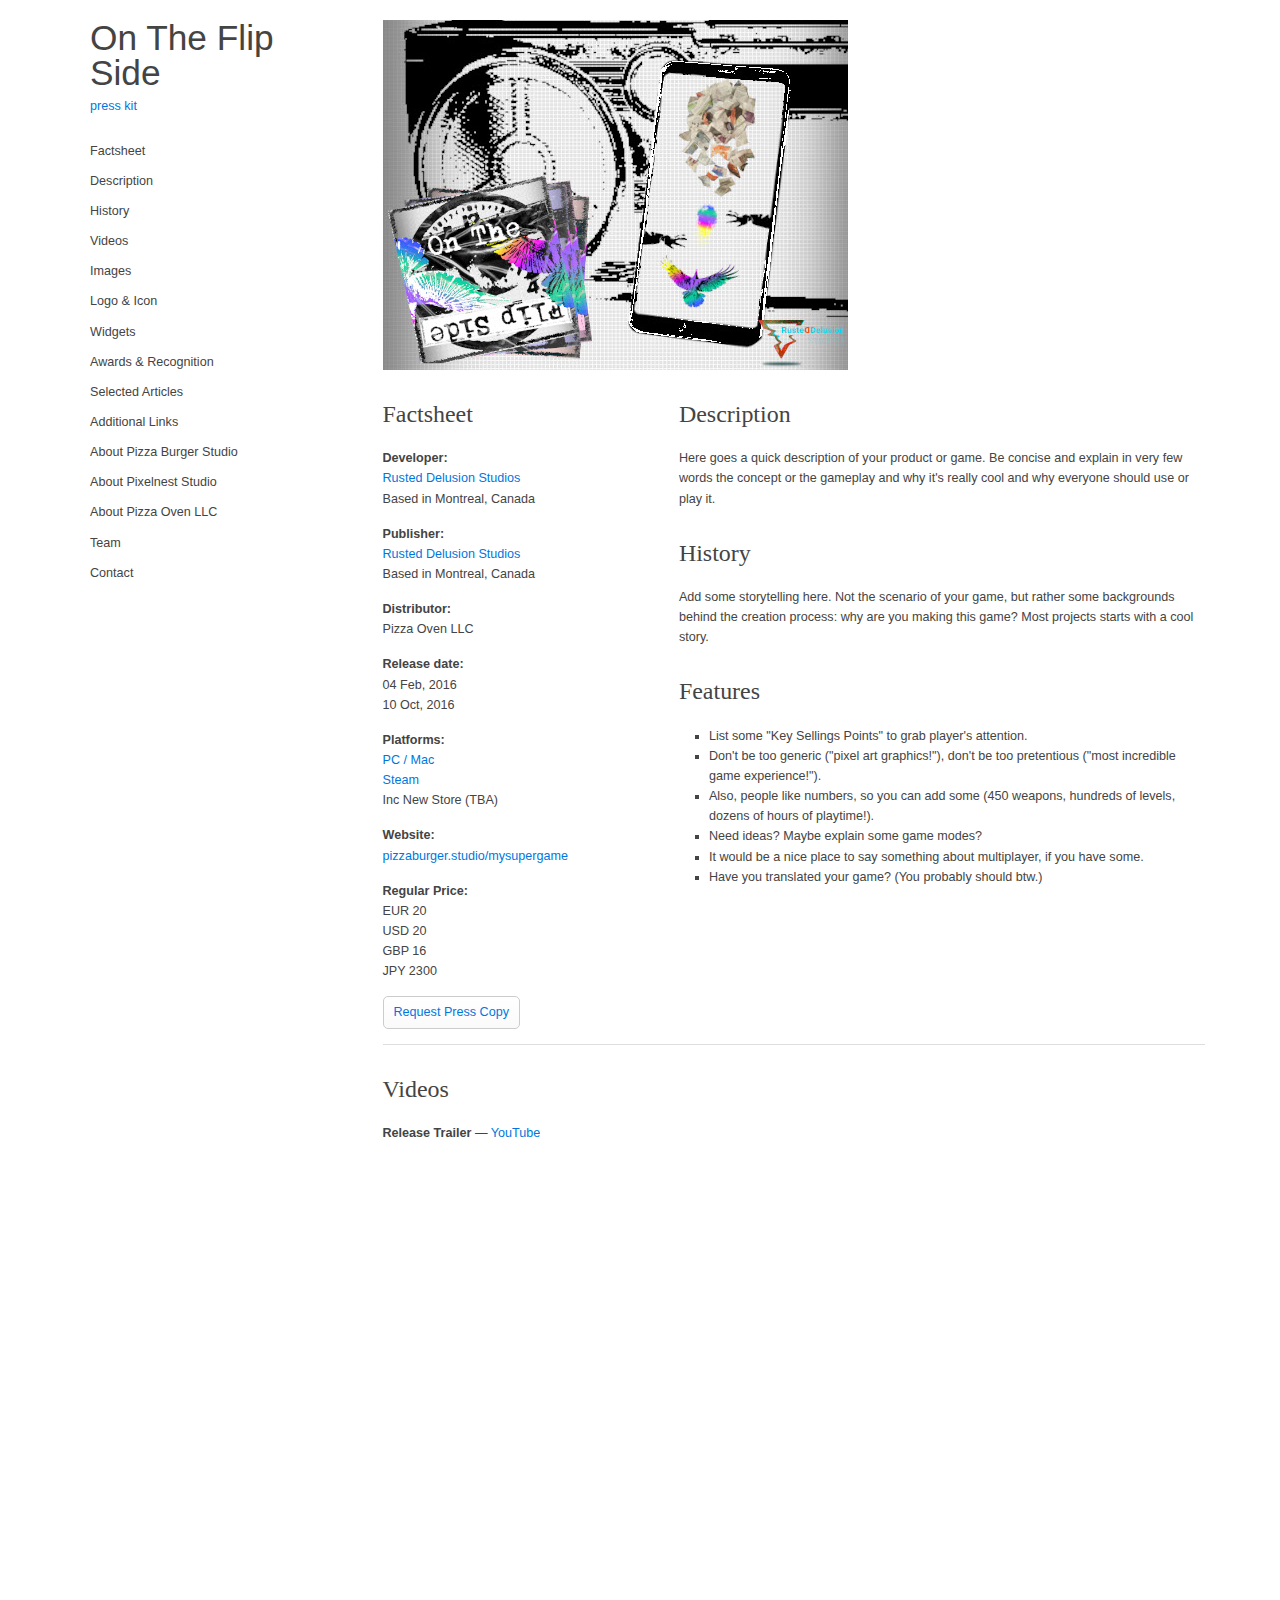
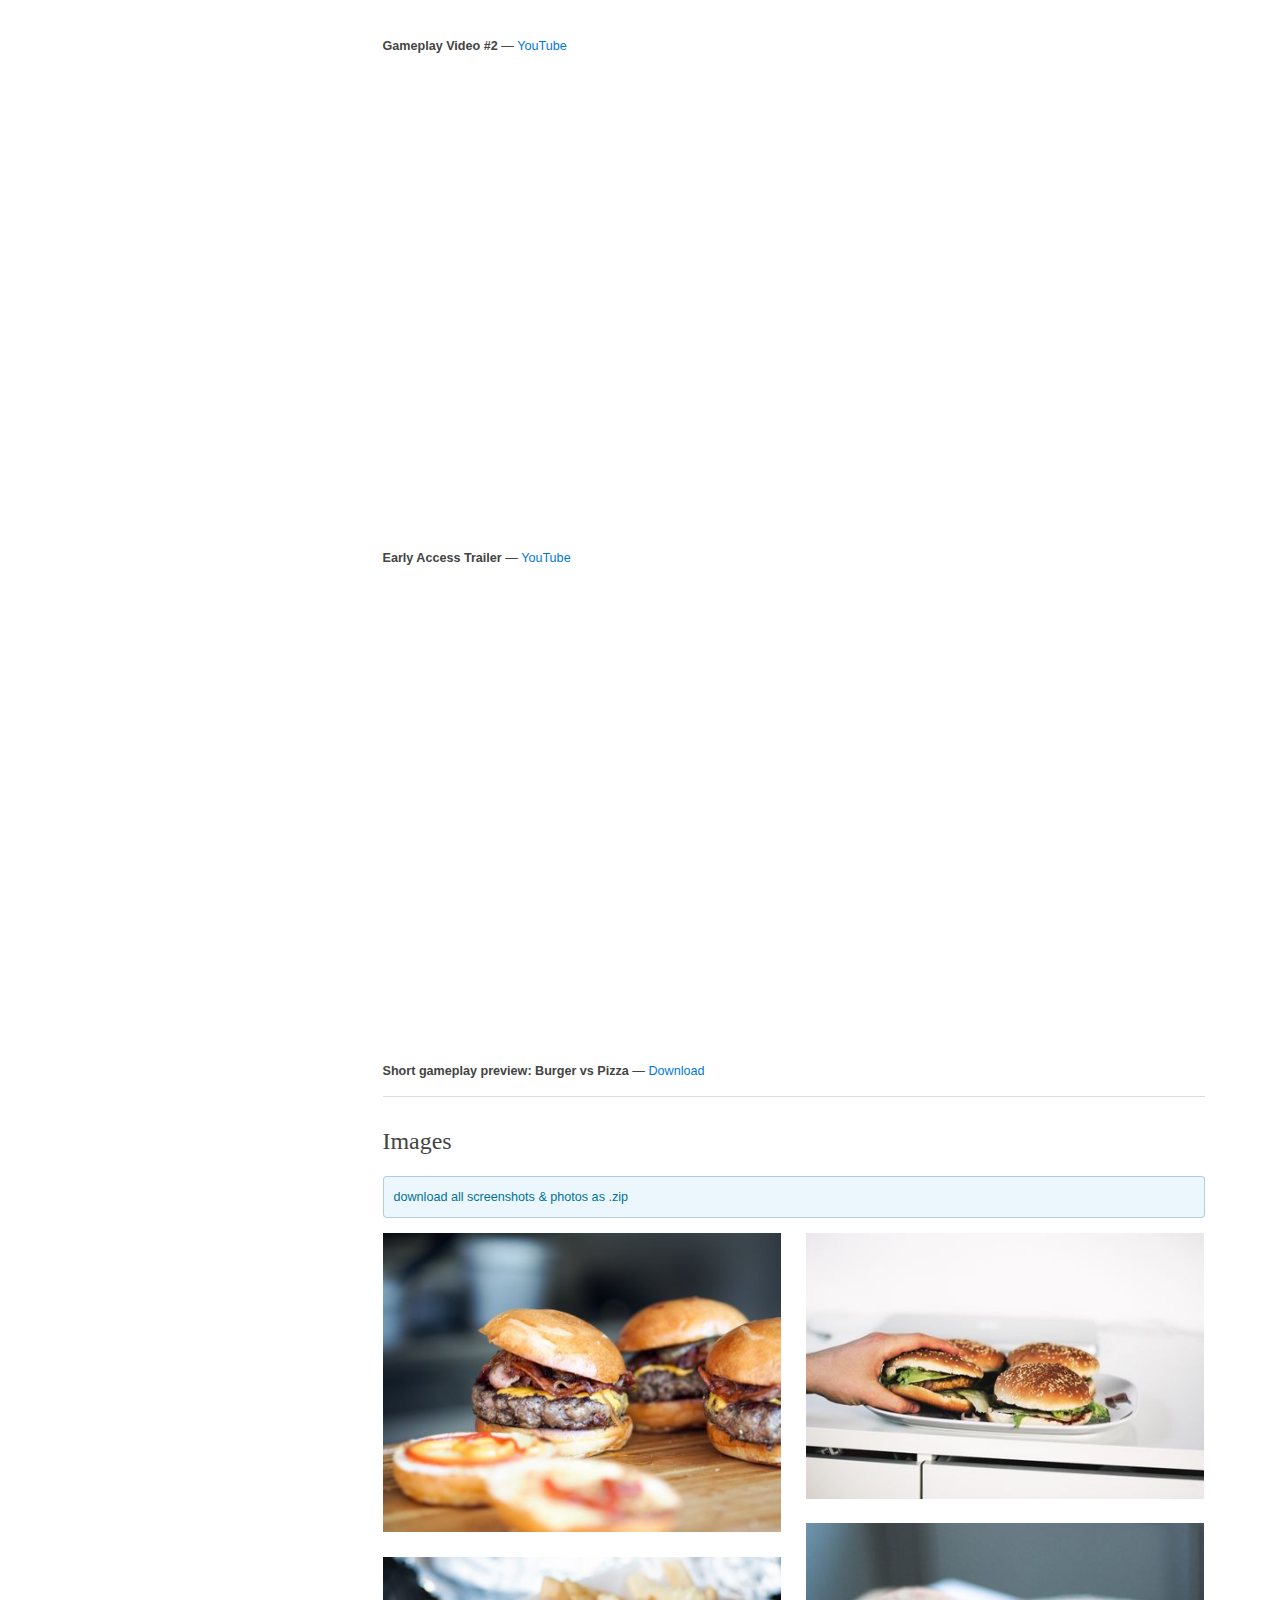
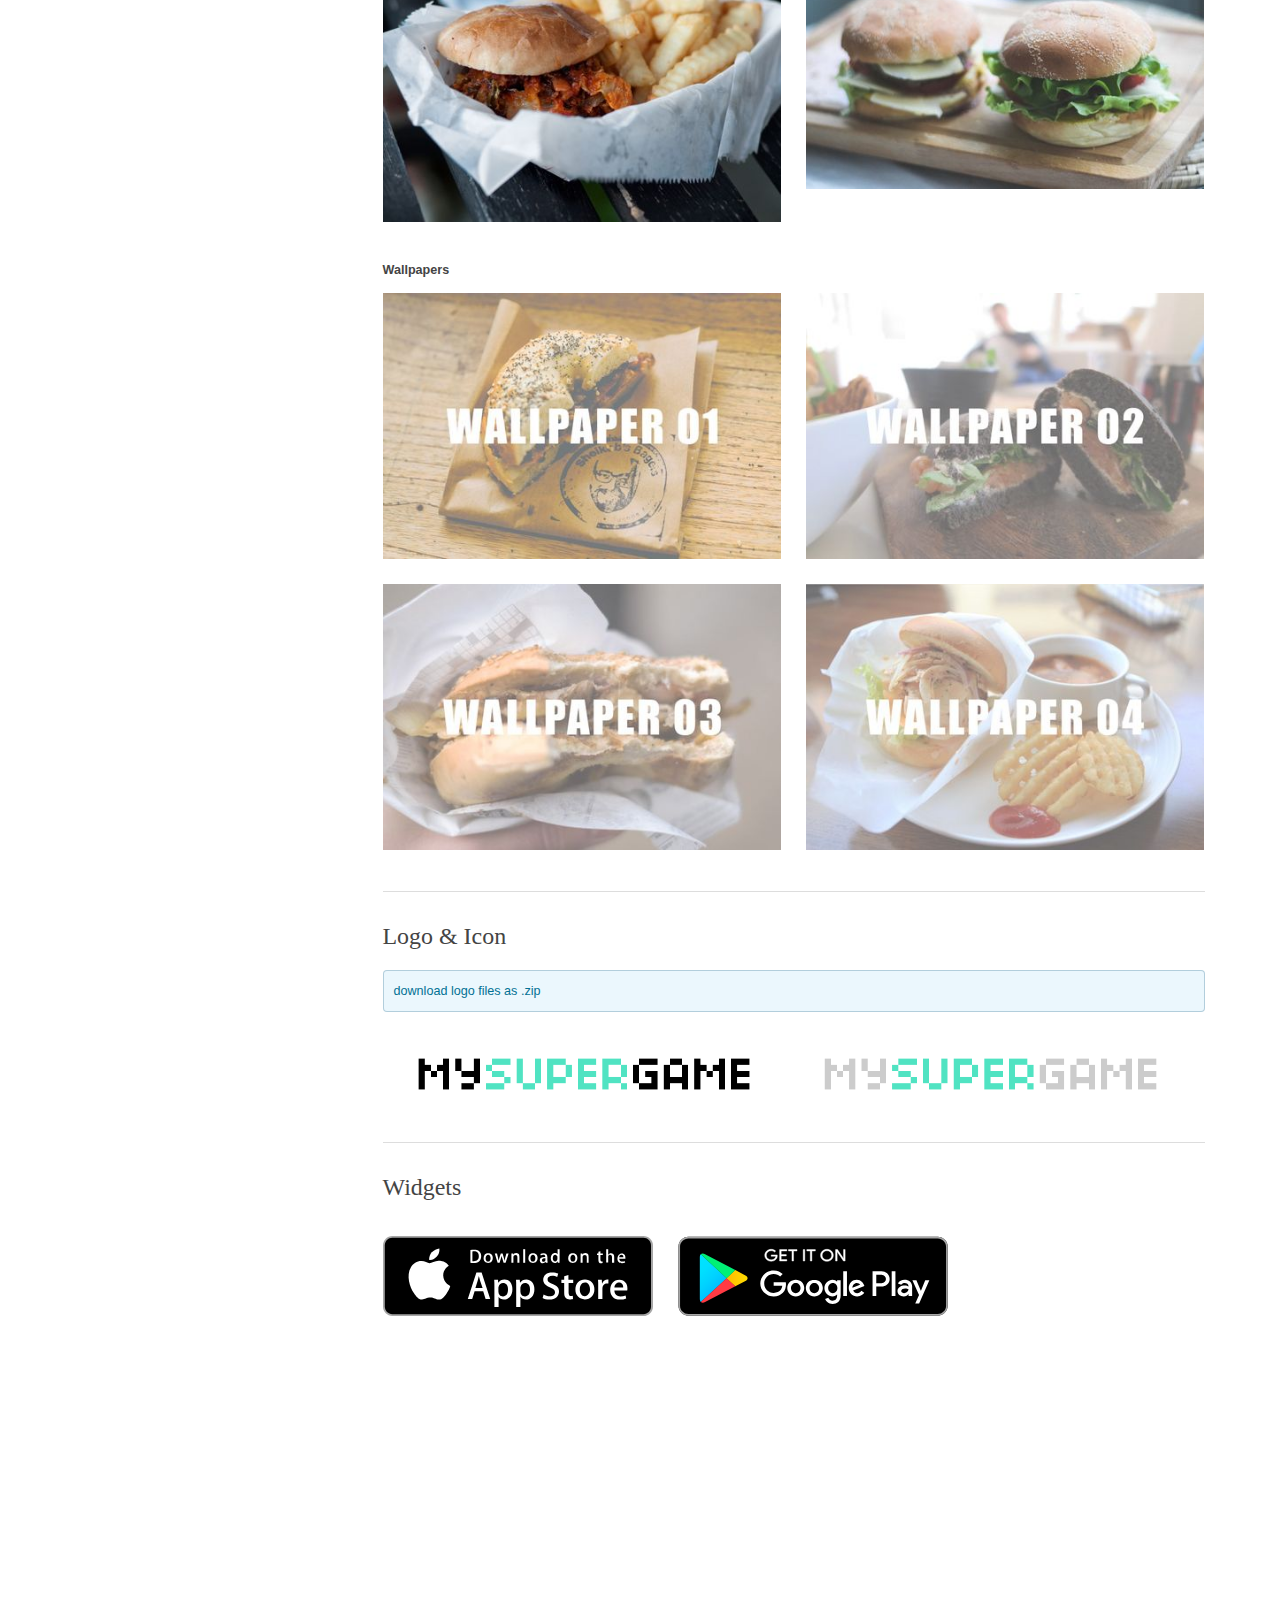
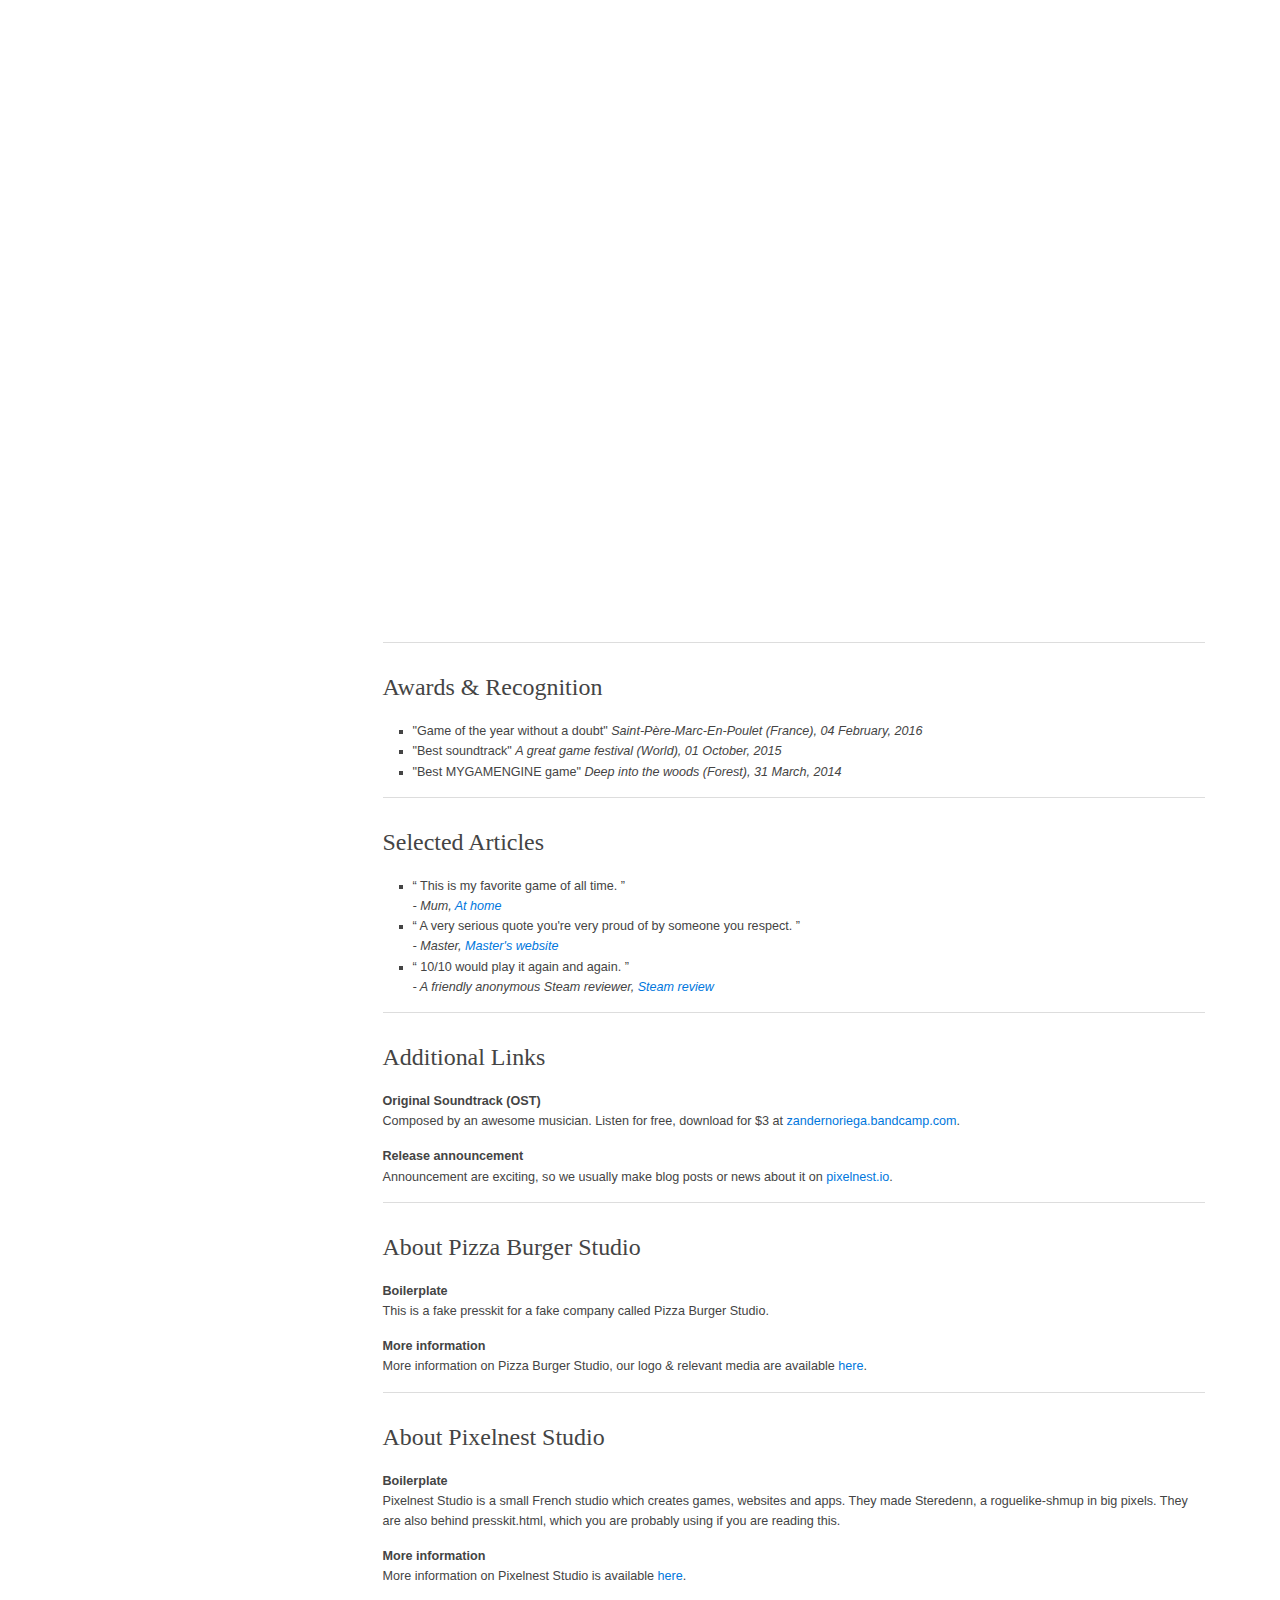
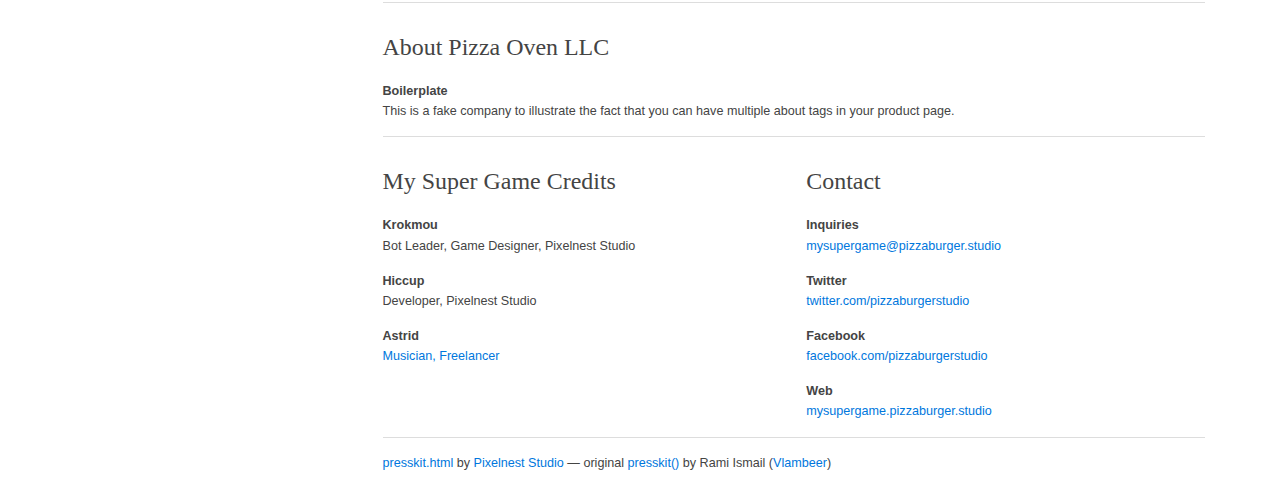
<file: otfs_presskit.html>
<!DOCTYPE html>
<html>
  <head>
    <meta charset="UTF-8">
    <meta name="viewport" content="width=device-width, initial-scale=1.0">
    
    <title>On The Flip Side - Rusted Delusion Studios</title>
    
    <link rel="shortcut icon" href="images/presskit/favicon.ico?t=1584575217615">
    
    <link rel="stylesheet" href="css/normalize.css">
    <link rel="stylesheet" href="css/master.css">
    
    <!-- Generated by presskit.html 0.13.0 (https://github.com/pixelnest/presskit.html). -->
  </head>
  <body>
    <div class="page grid">
      <nav class="page-nav nav grid__item">
        <h1 class="nav__title">
          <a href="..">On The Flip Side</a>
        </h1>
      
        <aside class="nav__subtitle">
          <a href="..">press kit</a>
        </aside>
      
        <div class="nav__toggle" id="hamburger">
          <a href="#" class="button" id="hamburger-toggle">
            <svg width="10" height="10" viewBox="0 0 19 19" xmlns="http://www.w3.org/2000/svg">
              <g fill="currentColor" fill-rule="nonzero">
                <path d="M0 16h19v3H0zM0 8h19v3H0zM0 0h19v3H0z" />
              </g>
            </svg>
            &nbsp;Menu
          </a>
        </div>
      
        <ul class="nav__list" id="hamburger-target">
          <li>
            <a class="nav__item" href="#factsheet">Factsheet</a>
          </li>
      
          <li>
            <a class="nav__item" href="#description">Description</a>
          </li>
      
          <li>
            <a class="nav__item" href="#history">History</a>
          </li>
      
      
      
      
          <li>
            <a class="nav__item" href="#videos">Videos</a>
          </li>
      
          <li>
            <a class="nav__item" href="#images">Images</a>
          </li>
      
          <li>
            <a class="nav__item" href="#logo">Logo & Icon</a>
          </li>
      
          <li>
            <a class="nav__item" href="#widgets">Widgets</a>
          </li>
      
          <li>
            <a class="nav__item" href="#awards">Awards & Recognition</a>
          </li>
      
          <li>
            <a class="nav__item" href="#articles">Selected Articles</a>
          </li>
      
          <li>
            <a class="nav__item" href="#links">Additional Links</a>
          </li>
      
          <li>
            <a class="nav__item" href="#about">About Pizza Burger Studio</a>
          </li>
      
          <li>
            <a class="nav__item" href="#about_Pixelnest Studio">About Pixelnest Studio</a>
          </li>
          <li>
            <a class="nav__item" href="#about_Pizza Oven LLC">About Pizza Oven LLC</a>
          </li>
      
          <li>
            <a class="nav__item" href="#credits">Team</a>
          </li>
      
          <li>
            <a class="nav__item" href="#contact">Contact</a>
          </li>
        </ul>
      </nav>

      <div class="page-wrapper grid__item">
        <header class="page-header">
          <img src="./images/OTFS_SmallGameImage.jpg" alt="On The Flip Side" title="On The Flip Side">
        </header>

        <main class="page-content" role="main">
          <section class="block grid">
            <aside class="factsheet grid__item">
              <h2 id="factsheet" class="factsheet__title">Factsheet</h2>
            
            
              <dl class="factsheet__list">
                <dt>Developer:</dt>
                <dd>
                  <a href="..">Rusted Delusion Studios</a>
                </dd>
                <dd>Based in Montreal, Canada</dd>
            
                <dt>Publisher:</dt>
                <dd>
                    <a href="https://rusteddelusion.com/">Rusted Delusion Studios</a>
                </dd>
                <dd>Based in Montreal, Canada</dd>
                <dt>Distributor:</dt>
                <dd>
                    Pizza Oven LLC
                </dd>
                
            
                <dt>Release date:</dt>
                <dd>04 Feb, 2016</dd>
                <dd>10 Oct, 2016</dd>
            
                <dt>Platforms:</dt>
                <dd>
                    <a href="http://itch.io/">PC / Mac</a>
                </dd>
                <dd>
                    <a href="http://steampowered.com/">Steam</a>
                </dd>
                <dd>
                    Inc New Store (TBA)
                </dd>
            
                <dt>Website:</dt>
                <dd>
                  <a href="http://pizzaburger.studio/mysupergame">pizzaburger.studio/mysupergame</a>
                </dd>
            
                <dt>Regular Price:</dt>
                <dd>EUR 20</dd>
                <dd>USD 20</dd>
                <dd>GBP 16</dd>
                <dd>JPY 2300</dd>
            
            
              </dl>
            
              <p class="press">
                <a href="
                http://pizzaburger.studio/mysupergame/request/
              " class="button" tabindex="0">
                  Request Press Copy
                </a>
              </p>
            </aside>

            <article class="description grid__item">
              <h2 id="description">Description</h2>
              <p>
                  Here goes a quick description of your product or game. Be concise and explain in very few words the concept or the gameplay and why it&#x27;s really cool and why everyone should use or play it.
                </p>
              
              <h2 id="history">History</h2>
              <p>
                  Add some storytelling here. Not the scenario of your game, but rather some backgrounds behind the creation process: why are you making this game? Most projects starts with a cool story.
                </p>
              

              <h2 id="features">Features</h2>
              <ul>
                <li>
      List some &quot;Key Sellings Points&quot; to grab player&#x27;s attention.
    </li>
                <li>
      Don&#x27;t be too generic (&quot;pixel art graphics!&quot;), don&#x27;t be too pretentious (&quot;most incredible game experience!&quot;).
    </li>
                <li>
      Also, people like numbers, so you can add some (450 weapons, hundreds of levels, dozens of hours of playtime!).
    </li>
                <li>
      Need ideas? Maybe explain some game modes?
    </li>
                <li>
      It would be a nice place to say something about multiplayer, if you have some.
    </li>
                <li>
      Have you translated your game? (You probably should btw.)
    </li>
              </ul>
            </article>
          </section>

          <section class="block">
            <h2 id="videos">Videos</h2>
          
            <div>
              <p>
                <strong>Release Trailer</strong> — <a href="https://www.youtube.com/embed/EtXajayBLzw?rel=0">YouTube</a> 
              </p>
          
              <div class="video-player">
                <iframe class="video-player__frame" src="https://www.youtube.com/embed/EtXajayBLzw?rel=0" frameborder="0" allowfullscreen></iframe>
              </div>
          
          
            </div>
            <div>
              <p>
                <strong>Gameplay Video #2</strong> — <a href="https://www.youtube.com/embed/EPNK1j3TMjU?rel=0">YouTube</a> 
              </p>
          
              <div class="video-player">
                <iframe class="video-player__frame" src="https://www.youtube.com/embed/EPNK1j3TMjU?rel=0" frameborder="0" allowfullscreen></iframe>
              </div>
          
          
            </div>
            <div>
              <p>
                <strong>Early Access Trailer</strong> — <a href="https://www.youtube.com/embed/EtyQMcc19xY?rel=0">YouTube</a> 
              </p>
          
              <div class="video-player">
                <iframe class="video-player__frame" src="https://www.youtube.com/embed/EtyQMcc19xY?rel=0" frameborder="0" allowfullscreen></iframe>
              </div>
          
          
            </div>
            <div>
          
          
                  <p>
                    <strong>Short gameplay preview: Burger vs Pizza</strong> — <a href="https://github.com/pixelnest/presskit.html" target="_blank">Download</a>
                  </p>
            </div>
          </section>
          
          <section class="block">
            <h2 id="images">Images</h2>
          
            <aside class="block__notice">
              <a href="images/presskit/images.zip">
                download all screenshots & photos as .zip
              </a>
            </aside>
          
            <div class="gallery clearfix" id="gallery">
              <div class="gallery__item">
                <a href="images/presskit/burger-01.jpg">
                  <img src="images/presskit/burger-01.jpg.thumb.jpg" alt="burger-01">
                </a>
              </div>
              <div class="gallery__item">
                <a href="images/presskit/burger-02.jpg">
                  <img src="images/presskit/burger-02.jpg.thumb.jpg" alt="burger-02">
                </a>
              </div>
              <div class="gallery__item">
                <a href="images/presskit/burger-03.jpg">
                  <img src="images/presskit/burger-03.jpg.thumb.jpg" alt="burger-03">
                </a>
              </div>
              <div class="gallery__item">
                <a href="images/presskit/burger-04.jpg">
                  <img src="images/presskit/burger-04.jpg.thumb.jpg" alt="burger-04">
                </a>
              </div>
            </div>
          
            <section>
              <h3 class="capitalize" id="gallery-wallpapers">wallpapers</h3>
              <div class="gallery clearfix">
                <div class="gallery__item">
                  <a href="images/presskit/wallpapers/bagel-01.jpg">
                    <img src="images/presskit/wallpapers/bagel-01.jpg.thumb.jpg" alt="bagel-01">
                  </a>
                </div>
                <div class="gallery__item">
                  <a href="images/presskit/wallpapers/bagel-02.jpg">
                    <img src="images/presskit/wallpapers/bagel-02.jpg.thumb.jpg" alt="bagel-02">
                  </a>
                </div>
                <div class="gallery__item">
                  <a href="images/presskit/wallpapers/bagel-03.jpg">
                    <img src="images/presskit/wallpapers/bagel-03.jpg.thumb.jpg" alt="bagel-03">
                  </a>
                </div>
                <div class="gallery__item">
                  <a href="images/presskit/wallpapers/bagel-04.jpg">
                    <img src="images/presskit/wallpapers/bagel-04.jpg.thumb.jpg" alt="bagel-04">
                  </a>
                </div>
              </div>
            </section>
          </section>
          
          <section class="block">
            <h2 id="logo">Logo & Icon</h2>
          
            <aside class="block__notice">
              <a href="images/presskit/logo.zip">
                download logo files as .zip
              </a>
            </aside>
          
            <a href="images/presskit/logo01.png">
              <img src="images/presskit/logo01.png" alt="logo01" class="logo">
            </a>
            <a href="images/presskit/logo02.png">
              <img src="images/presskit/logo02.png" alt="logo02" class="logo">
            </a>
          </section>
          <section class="block">
            <h2 id="widgets">Widgets</h2>
          
            <div class="grid">
              <p class="grid__item">
                <a
                  href="https://itunes.apple.com/app/id950812012"
                  target="_blank"
                  class="widget widget--appstore">
                  <svg class="svg-appstore" xmlns="http://www.w3.org/2000/svg" width="270" height="80" viewBox="0 0 135 40"><style>.a{fill:#FFF;}</style><path d="M130.2 40H4.7C2.1 40 0 37.9 0 35.3V4.7C0 2.1 2.1 0 4.7 0h125.5C132.8 0 135 2.1 135 4.7v30.5C135 37.9 132.8 40 130.2 40L130.2 40z" fill="#A6A6A6"/><path d="M134 35.3c0 2.1-1.7 3.8-3.8 3.8H4.7c-2.1 0-3.8-1.7-3.8-3.8V4.7c0-2.1 1.7-3.8 3.8-3.8h125.5c2.1 0 3.8 1.7 3.8 3.8L134 35.3 134 35.3z"/><path d="M30.1 19.8c0-3.2 2.6-4.8 2.8-4.9 -1.5-2.2-3.9-2.5-4.7-2.5 -2-0.2-3.9 1.2-4.9 1.2 -1 0-2.6-1.2-4.2-1.1 -2.1 0-4.1 1.3-5.2 3.2 -2.3 3.9-0.6 9.7 1.6 12.9 1.1 1.6 2.4 3.3 4 3.2 1.6-0.1 2.2-1 4.2-1 1.9 0 2.5 1 4.2 1 1.7 0 2.8-1.6 3.9-3.1 1.3-1.8 1.8-3.5 1.8-3.6C33.5 24.9 30.2 23.6 30.1 19.8z" class="a"/><path d="M26.9 10.3c0.9-1.1 1.5-2.6 1.3-4.1 -1.3 0.1-2.8 0.9-3.8 1.9 -0.8 0.9-1.5 2.5-1.3 3.9C24.6 12.2 26 11.4 26.9 10.3z" class="a"/><path d="M53.6 31.5h-2.3l-1.2-3.9h-4.3l-1.2 3.9h-2.2l4.3-13.3h2.6L53.6 31.5zM49.8 26L48.6 22.5c-0.1-0.4-0.3-1.2-0.7-2.5h0c-0.1 0.6-0.3 1.4-0.6 2.5l-1.1 3.5H49.8z" class="a"/><path d="M64.7 26.6c0 1.6-0.4 2.9-1.3 3.9 -0.8 0.8-1.8 1.3-2.9 1.3 -1.3 0-2.2-0.5-2.7-1.4h0v5.1h-2.1V25.1c0-1 0-2.1-0.1-3.2h1.9l0.1 1.5h0c0.7-1.1 1.8-1.7 3.2-1.7 1.1 0 2.1 0.4 2.8 1.3C64.3 23.9 64.7 25.1 64.7 26.6zM62.5 26.7c0-0.9-0.2-1.7-0.6-2.3 -0.5-0.6-1.1-0.9-1.9-0.9 -0.5 0-1 0.2-1.4 0.5 -0.4 0.4-0.7 0.8-0.8 1.4 -0.1 0.3-0.1 0.5-0.1 0.7v1.6c0 0.7 0.2 1.3 0.6 1.8s1 0.7 1.7 0.7c0.8 0 1.4-0.3 1.9-0.9C62.3 28.5 62.5 27.7 62.5 26.7z" class="a"/><path d="M75.7 26.6c0 1.6-0.4 2.9-1.3 3.9 -0.8 0.8-1.8 1.3-2.9 1.3 -1.3 0-2.2-0.5-2.7-1.4H68.7v5.1h-2.1V25.1c0-1 0-2.1-0.1-3.2h1.9l0.1 1.5h0c0.7-1.1 1.8-1.7 3.2-1.7 1.1 0 2.1 0.4 2.8 1.3C75.3 23.9 75.7 25.1 75.7 26.6zM73.5 26.7c0-0.9-0.2-1.7-0.6-2.3 -0.5-0.6-1.1-0.9-1.9-0.9 -0.5 0-1 0.2-1.4 0.5 -0.4 0.4-0.7 0.8-0.8 1.4 -0.1 0.3-0.1 0.5-0.1 0.7v1.6c0 0.7 0.2 1.3 0.6 1.8 0.4 0.5 1 0.7 1.7 0.7 0.8 0 1.4-0.3 1.9-0.9C73.3 28.5 73.5 27.7 73.5 26.7z" class="a"/><path d="M88 27.8c0 1.1-0.4 2.1-1.2 2.8 -0.9 0.8-2.1 1.2-3.6 1.2 -1.4 0-2.6-0.3-3.4-0.8l0.5-1.8c0.9 0.6 2 0.9 3.1 0.9 0.8 0 1.4-0.2 1.9-0.5 0.4-0.4 0.7-0.8 0.7-1.5 0-0.5-0.2-1-0.6-1.4 -0.4-0.4-1-0.7-1.8-1 -2.3-0.9-3.5-2.1-3.5-3.8 0-1.1 0.4-2 1.2-2.7 0.8-0.7 1.9-1 3.3-1 1.2 0 2.2 0.2 3 0.6l-0.5 1.7c-0.7-0.4-1.6-0.6-2.5-0.6 -0.7 0-1.3 0.2-1.8 0.6 -0.4 0.3-0.5 0.7-0.5 1.2 0 0.5 0.2 1 0.6 1.3 0.4 0.3 1 0.7 1.9 1 1.1 0.5 2 1 2.5 1.6C87.8 26.1 88 26.9 88 27.8z" class="a"/><path d="M95.1 23.5h-2.3v4.7c0 1.2 0.4 1.8 1.2 1.8 0.4 0 0.7 0 0.9-0.1l0.1 1.6c-0.4 0.2-1 0.2-1.7 0.2 -0.8 0-1.5-0.3-2-0.8 -0.5-0.5-0.7-1.4-0.7-2.6v-4.8h-1.4v-1.6h1.4v-1.8l2.1-0.6v2.4h2.4V23.5z" class="a"/><path d="M105.7 26.6c0 1.5-0.4 2.7-1.3 3.6 -0.9 1-2.1 1.5-3.5 1.5 -1.4 0-2.5-0.5-3.4-1.4s-1.3-2.1-1.3-3.5c0-1.5 0.4-2.7 1.3-3.7 0.9-0.9 2-1.4 3.5-1.4 1.4 0 2.5 0.5 3.4 1.4C105.3 24 105.7 25.2 105.7 26.6zM103.5 26.7c0-0.9-0.2-1.6-0.6-2.3 -0.4-0.8-1.1-1.1-1.9-1.1 -0.9 0-1.5 0.4-2 1.1 -0.4 0.6-0.6 1.4-0.6 2.3 0 0.9 0.2 1.6 0.6 2.3 0.5 0.8 1.1 1.1 1.9 1.1 0.8 0 1.5-0.4 1.9-1.2C103.3 28.3 103.5 27.6 103.5 26.7z" class="a"/><path d="M112.6 23.8c-0.2 0-0.4-0.1-0.7-0.1 -0.7 0-1.3 0.3-1.7 0.9 -0.4 0.5-0.5 1.1-0.5 1.9v5h-2.1l0-6.6c0-1.1 0-2.1-0.1-3h1.9l0.1 1.8h0.1c0.2-0.6 0.6-1.1 1.1-1.5 0.5-0.3 1-0.5 1.5-0.5 0.2 0 0.4 0 0.5 0V23.8z" class="a"/><path d="M122.2 26.3c0 0.4 0 0.7-0.1 1h-6.4c0 0.9 0.3 1.7 0.9 2.2 0.5 0.4 1.2 0.7 2.1 0.7 0.9 0 1.8-0.2 2.6-0.5l0.3 1.5c-0.9 0.4-2 0.6-3.2 0.6 -1.5 0-2.7-0.4-3.5-1.3 -0.8-0.9-1.3-2-1.3-3.5 0-1.4 0.4-2.7 1.2-3.6 0.8-1 1.9-1.5 3.4-1.5 1.4 0 2.4 0.5 3.1 1.5C121.9 24 122.2 25.1 122.2 26.3zM120.1 25.7c0-0.6-0.1-1.2-0.4-1.6 -0.4-0.6-0.9-0.9-1.7-0.9 -0.7 0-1.3 0.3-1.7 0.9 -0.4 0.5-0.6 1-0.6 1.7H120.1z" class="a"/><path d="M49.1 10c0 1.2-0.4 2.1-1.1 2.7 -0.7 0.5-1.6 0.8-2.8 0.8 -0.6 0-1.1 0-1.5-0.1V7c0.6-0.1 1.2-0.1 1.8-0.1 1.1 0 2 0.2 2.6 0.7C48.7 8.2 49.1 9 49.1 10zM47.9 10c0-0.8-0.2-1.3-0.6-1.8 -0.4-0.4-1-0.6-1.8-0.6 -0.3 0-0.6 0-0.8 0.1v4.9c0.1 0 0.4 0 0.7 0 0.8 0 1.4-0.2 1.9-0.7S47.9 10.9 47.9 10z" class="a"/><path d="M54.9 11c0 0.7-0.2 1.3-0.6 1.8 -0.4 0.5-1 0.7-1.7 0.7 -0.7 0-1.2-0.2-1.7-0.7 -0.4-0.5-0.6-1-0.6-1.7 0-0.7 0.2-1.3 0.6-1.8s1-0.7 1.7-0.7c0.7 0 1.2 0.2 1.7 0.7C54.7 9.8 54.9 10.3 54.9 11zM53.8 11.1c0-0.4-0.1-0.8-0.3-1.1 -0.2-0.4-0.5-0.6-0.9-0.6 -0.4 0-0.7 0.2-1 0.6 -0.2 0.3-0.3 0.7-0.3 1.1 0 0.4 0.1 0.8 0.3 1.1 0.2 0.4 0.5 0.6 1 0.6 0.4 0 0.7-0.2 0.9-0.6C53.7 11.9 53.8 11.5 53.8 11.1z" class="a"/><path d="M62.8 8.7l-1.5 4.7h-1l-0.6-2c-0.2-0.5-0.3-1-0.4-1.5h0c-0.1 0.5-0.2 1-0.4 1.5l-0.6 2h-1l-1.4-4.7h1.1l0.5 2.2c0.1 0.5 0.2 1 0.3 1.5h0c0.1-0.4 0.2-0.9 0.4-1.5l0.7-2.2h0.9l0.6 2.2c0.2 0.5 0.3 1.1 0.4 1.6h0c0.1-0.5 0.2-1 0.3-1.6l0.6-2.2H62.8z" class="a"/><path d="M68.2 13.4H67.2v-2.7c0-0.8-0.3-1.2-0.9-1.2 -0.3 0-0.6 0.1-0.8 0.3 -0.2 0.2-0.3 0.5-0.3 0.8v2.8h-1v-3.4c0-0.4 0-0.9 0-1.3h0.9l0 0.7h0c0.1-0.2 0.3-0.4 0.5-0.6 0.3-0.2 0.6-0.3 1-0.3 0.4 0 0.8 0.1 1.1 0.4 0.4 0.3 0.5 0.9 0.5 1.6V13.4z" class="a"/><path d="M71.1 13.4h-1V6.6h1V13.4z" class="a"/><path d="M77.3 11c0 0.7-0.2 1.3-0.6 1.8 -0.4 0.5-1 0.7-1.7 0.7 -0.7 0-1.2-0.2-1.7-0.7 -0.4-0.5-0.6-1-0.6-1.7 0-0.7 0.2-1.3 0.6-1.8s1-0.7 1.7-0.7c0.7 0 1.2 0.2 1.7 0.7C77.1 9.8 77.3 10.3 77.3 11zM76.2 11.1c0-0.4-0.1-0.8-0.3-1.1 -0.2-0.4-0.5-0.6-0.9-0.6 -0.4 0-0.7 0.2-1 0.6 -0.2 0.3-0.3 0.7-0.3 1.1 0 0.4 0.1 0.8 0.3 1.1 0.2 0.4 0.5 0.6 1 0.6 0.4 0 0.7-0.2 0.9-0.6C76.1 11.9 76.2 11.5 76.2 11.1z" class="a"/><path d="M82.3 13.4h-0.9l-0.1-0.5h0c-0.3 0.4-0.8 0.7-1.4 0.7 -0.4 0-0.8-0.1-1.1-0.4 -0.2-0.3-0.4-0.6-0.4-1 0-0.6 0.2-1 0.7-1.3 0.5-0.3 1.2-0.5 2-0.4V10.3c0-0.6-0.3-0.9-1-0.9 -0.5 0-0.9 0.1-1.2 0.3l-0.2-0.7c0.4-0.3 1-0.4 1.6-0.4 1.2 0 1.9 0.7 1.9 2v1.7C82.3 12.8 82.3 13.2 82.3 13.4zM81.2 11.8v-0.7c-1.2 0-1.7 0.3-1.7 1 0 0.2 0.1 0.4 0.2 0.6 0.1 0.1 0.3 0.2 0.5 0.2 0.2 0 0.4-0.1 0.6-0.2 0.2-0.1 0.3-0.3 0.4-0.6C81.2 11.9 81.2 11.9 81.2 11.8z" class="a"/><path d="M88.3 13.4h-0.9l0-0.8h0c-0.3 0.6-0.8 0.9-1.5 0.9 -0.6 0-1-0.2-1.4-0.7s-0.6-1-0.6-1.7c0-0.8 0.2-1.4 0.6-1.9 0.4-0.4 0.9-0.7 1.5-0.7 0.6 0 1.1 0.2 1.3 0.6h0V6.6h1v5.6C88.2 12.6 88.3 13 88.3 13.4zM87.2 11.4v-0.8c0-0.1 0-0.2 0-0.3 -0.1-0.3-0.2-0.5-0.4-0.6 -0.2-0.2-0.4-0.3-0.7-0.3 -0.4 0-0.7 0.2-0.9 0.5 -0.2 0.3-0.3 0.7-0.3 1.2 0 0.5 0.1 0.8 0.3 1.1 0.2 0.3 0.5 0.5 0.9 0.5 0.3 0 0.6-0.1 0.8-0.4C87.1 12.1 87.2 11.8 87.2 11.4z" class="a"/><path d="M97.2 11c0 0.7-0.2 1.3-0.6 1.8 -0.4 0.5-1 0.7-1.7 0.7 -0.7 0-1.2-0.2-1.7-0.7 -0.4-0.5-0.6-1-0.6-1.7 0-0.7 0.2-1.3 0.6-1.8s1-0.7 1.7-0.7c0.7 0 1.2 0.2 1.7 0.7C97 9.8 97.2 10.3 97.2 11zM96.2 11.1c0-0.4-0.1-0.8-0.3-1.1 -0.2-0.4-0.5-0.6-0.9-0.6 -0.4 0-0.7 0.2-1 0.6 -0.2 0.3-0.3 0.7-0.3 1.1 0 0.4 0.1 0.8 0.3 1.1 0.2 0.4 0.5 0.6 1 0.6 0.4 0 0.7-0.2 0.9-0.6C96.1 11.9 96.2 11.5 96.2 11.1z" class="a"/><path d="M102.9 13.4h-1v-2.7c0-0.8-0.3-1.2-1-1.2 -0.3 0-0.6 0.1-0.8 0.3s-0.3 0.5-0.3 0.8v2.8h-1v-3.4c0-0.4 0-0.9 0-1.3h0.9l0 0.7h0c0.1-0.2 0.3-0.4 0.5-0.6 0.3-0.2 0.6-0.3 1-0.3 0.4 0 0.8 0.1 1.1 0.4 0.4 0.3 0.5 0.9 0.5 1.6V13.4z" class="a"/><path d="M109.9 9.5h-1.2v2.3c0 0.6 0.2 0.9 0.6 0.9 0.2 0 0.3 0 0.5 0l0 0.8c-0.2 0.1-0.5 0.1-0.8 0.1 -0.4 0-0.7-0.1-1-0.4 -0.2-0.3-0.3-0.7-0.3-1.3V9.5h-0.7V8.7h0.7V7.9l1-0.3v1.2h1.2V9.5z" class="a"/><path d="M115.5 13.4h-1v-2.7c0-0.8-0.3-1.3-0.9-1.3 -0.5 0-0.8 0.2-1 0.7 0 0.1 0 0.2 0 0.4v2.8h-1V6.6h1v2.8h0c0.3-0.5 0.8-0.8 1.4-0.8 0.4 0 0.8 0.1 1.1 0.4 0.4 0.4 0.5 0.9 0.5 1.6V13.4z" class="a"/><path d="M121.2 10.9c0 0.2 0 0.3 0 0.5h-3.1c0 0.5 0.2 0.8 0.5 1.1 0.3 0.2 0.6 0.3 1 0.3 0.5 0 0.9-0.1 1.3-0.2l0.2 0.7c-0.4 0.2-1 0.3-1.6 0.3 -0.7 0-1.3-0.2-1.7-0.6 -0.4-0.4-0.6-1-0.6-1.7 0-0.7 0.2-1.3 0.6-1.8 0.4-0.5 1-0.8 1.6-0.8 0.7 0 1.2 0.3 1.5 0.8C121.1 9.8 121.2 10.3 121.2 10.9zM120.2 10.6c0-0.3-0.1-0.6-0.2-0.8 -0.2-0.3-0.5-0.4-0.8-0.4 -0.3 0-0.6 0.1-0.8 0.4 -0.2 0.2-0.3 0.5-0.3 0.8H120.2z" class="a"/></svg>
                </a>
              </p>
          
              <p class="grid__item">
                <a
                  href="https://play.google.com/store/apps/details?id=com.noodlecake.altosadventure"
                  target="_blank"
                  class="widget widget--playstore">
                  <svg xmlns="http://www.w3.org/2000/svg" width="270" height="80" viewBox="0 0 135.71649 40.018951"><defs><linearGradient x1="31.8" y1="183.29" x2="15.017" y2="166.508" gradientUnits="userSpaceOnUse" gradientTransform="matrix(.8 0 0 -.8 0 161.6)" id="i"><stop offset="0" stop-color="#00a0ff"/><stop offset=".007" stop-color="#00a1ff"/><stop offset=".26" stop-color="#00beff"/><stop offset=".512" stop-color="#00d2ff"/><stop offset=".76" stop-color="#00dfff"/><stop offset="1" stop-color="#00e3ff"/></linearGradient><linearGradient x1="43.834" y1="171.999" x2="19.638" y2="171.999" gradientUnits="userSpaceOnUse" gradientTransform="matrix(.8 0 0 -.8 0 161.6)" id="j"><stop offset="0" stop-color="#ffe000"/><stop offset=".409" stop-color="#ffbd00"/><stop offset=".775" stop-color="orange"/><stop offset="1" stop-color="#ff9c00"/></linearGradient><linearGradient x1="34.827" y1="169.704" x2="12.069" y2="146.946" gradientUnits="userSpaceOnUse" gradientTransform="matrix(.8 0 0 -.8 0 161.6)" id="k"><stop offset="0" stop-color="#ff3a44"/><stop offset="1" stop-color="#c31162"/></linearGradient><linearGradient x1="17.297" y1="191.824" x2="27.46" y2="181.661" gradientUnits="userSpaceOnUse" gradientTransform="matrix(.8 0 0 -.8 0 161.6)" id="l"><stop offset="0" stop-color="#32a071"/><stop offset=".069" stop-color="#2da771"/><stop offset=".476" stop-color="#15cf74"/><stop offset=".801" stop-color="#06e775"/><stop offset="1" stop-color="#00f076"/></linearGradient><clipPath id="a"><path d="M0 0h124v48H0V0z"/></clipPath><mask maskUnits="userSpaceOnUse" x="0" y="0" width="1" height="1" id="m"><g clip-path="url(#a)"><path d="M0 0h124v48H0V0z" fill-opacity=".2"/></g></mask><clipPath id="n"><path d="M0 0h124v48H0V0z"/></clipPath><clipPath id="b"><path d="M0 0h124v48H0V0z"/></clipPath><pattern patternTransform="matrix(1 0 0 -1 0 48)" patternUnits="userSpaceOnUse" width="124" height="48" id="o"><g clip-path="url(#b)"><path d="M29.625 20.695l-11.613-6.597c-.65-.37-1.23-.344-1.606-.008l-.058-.063.058-.058c.375-.337.957-.36 1.606.01L29.7 20.62l-.075.075z"/></g></pattern><clipPath id="c"><path d="M0 0h124v48H0V0z"/></clipPath><mask maskUnits="userSpaceOnUse" x="0" y="0" width="1" height="1" id="p"><g clip-path="url(#c)"><path d="M0 0h124v48H0V0z" fill-opacity=".12"/></g></mask><clipPath id="q"><path d="M0 0h124v48H0V0z"/></clipPath><clipPath id="d"><path d="M0 0h124v48H0V0z"/></clipPath><pattern patternTransform="matrix(1 0 0 -1 0 48)" patternUnits="userSpaceOnUse" width="124" height="48" id="r"><g clip-path="url(#d)"><path d="M16.348 14.145c-.235.246-.37.628-.37 1.125v-.118c0-.496.135-.88.37-1.125l.058.063-.058.055z"/></g></pattern><clipPath id="e"><path d="M0 0h124v48H0V0z"/></clipPath><mask maskUnits="userSpaceOnUse" x="0" y="0" width="1" height="1" id="s"><g clip-path="url(#e)"><path d="M0 0h124v48H0V0z" fill-opacity=".12"/></g></mask><clipPath id="t"><path d="M0 0h124v48H0V0z"/></clipPath><clipPath id="f"><path d="M0 0h124v48H0V0z"/></clipPath><pattern patternTransform="matrix(1 0 0 -1 0 48)" patternUnits="userSpaceOnUse" width="124" height="48" id="u"><g clip-path="url(#f)"><path d="M33.613 22.96l-3.988-2.265.074-.074 3.913 2.224c.56.316.836.734.836 1.156-.048-.38-.333-.75-.837-1.04z"/></g></pattern><clipPath id="g"><path d="M0 0h124v48H0V0z"/></clipPath><mask maskUnits="userSpaceOnUse" x="0" y="0" width="1" height="1" id="v"><g clip-path="url(#g)"><path d="M0 0h124v48H0V0z" fill-opacity=".25"/></g></mask><clipPath id="w"><path d="M0 0h124v48H0V0z"/></clipPath><clipPath id="h"><path d="M0 0h124v48H0V0z"/></clipPath><pattern patternTransform="matrix(1 0 0 -1 0 48)" patternUnits="userSpaceOnUse" width="124" height="48" id="x"><g clip-path="url(#h)"><path d="M18.012 33.902l15.6-8.863c.51-.29.79-.66.837-1.04 0 .418-.278.836-.837 1.156l-15.6 8.864c-1.118.632-2.036.105-2.036-1.176v-.114c0 1.278.918 1.805 2.035 1.172z" fill="#fff"/></g></pattern></defs><path d="M130.54 39.943H5.24c-2.755 0-5.012-2.23-5.012-4.954V5.266C.228 2.544 2.485.314 5.24.314h125.3c2.755 0 5.01 2.23 5.01 4.953V34.99c0 2.723-2.255 4.953-5.01 4.953z"/><path d="M130.54 1.108c2.32 0 4.208 1.866 4.208 4.16v29.72c0 2.295-1.888 4.16-4.21 4.16H5.24c-2.32 0-4.208-1.865-4.208-4.16V5.27c0-2.294 1.888-4.16 4.208-4.16h125.3m0-.794H5.24C2.485.314.228 2.544.228 5.267V34.99c0 2.723 2.257 4.953 5.012 4.953h125.3c2.755 0 5.01-2.23 5.01-4.954V5.266c0-2.723-2.255-4.953-5.01-4.953z" fill="#a6a6a6"/><path d="M45.934 16.195c0 .668-.2 1.203-.594 1.602-.453.473-1.043.71-1.766.71-.69 0-1.28-.24-1.765-.718-.486-.485-.728-1.08-.728-1.79s.242-1.305.727-1.785c.483-.48 1.073-.723 1.764-.723.344 0 .672.07.985.203.31.133.565.313.75.535l-.42.422c-.32-.38-.757-.566-1.316-.566-.504 0-.94.176-1.312.53-.367.357-.55.818-.55 1.384s.183 1.03.55 1.387c.37.35.808.53 1.312.53.535 0 .985-.18 1.34-.534.234-.235.367-.56.402-.973h-1.742v-.578h2.324c.028.125.036.246.036.363zM49.62 14.19H47.44v1.52h1.968v.58h-1.968v1.52h2.183v.588h-2.8v-4.796h2.8v.59zM52.223 18.398h-.618V14.19h-1.34v-.588h3.298v.59h-1.34v4.206zM55.95 18.398v-4.796h.616v4.796h-.617zM59.3 18.398h-.612V14.19h-1.344v-.588h3.3v.59h-1.343v4.206zM66.887 17.78c-.473.486-1.06.728-1.758.728-.704 0-1.29-.242-1.763-.727-.472-.483-.707-1.077-.707-1.78 0-.703.235-1.297.707-1.78.473-.486 1.06-.728 1.762-.728.694 0 1.28.242 1.753.73.476.49.71 1.08.71 1.778 0 .703-.234 1.297-.706 1.78zm-3.063-.4c.356.358.79.538 1.305.538.51 0 .948-.18 1.3-.54.355-.358.535-.82.535-1.378 0-.56-.18-1.02-.535-1.38-.352-.358-.79-.538-1.3-.538-.517 0-.95.18-1.306.54-.355.358-.535.82-.535 1.378 0 .56.18 1.02.534 1.38zM68.46 18.398v-4.796h.75l2.333 3.73h.027l-.027-.922v-2.808h.617v4.796h-.644l-2.442-3.914h-.027l.027.926v2.988h-.613z" fill="#fff" stroke="#fff" stroke-width=".16" stroke-miterlimit="10" transform="matrix(1.3 0 0 1.2 -9.8 -9.6)"/><path d="M68.526 21.865c-2.354 0-4.277 1.77-4.277 4.214 0 2.423 1.922 4.212 4.276 4.212 2.36 0 4.283-1.79 4.283-4.213 0-2.444-1.924-4.215-4.284-4.215zm0 6.768c-1.29 0-2.403-1.054-2.403-2.554 0-1.52 1.112-2.556 2.403-2.556 1.292 0 2.41 1.035 2.41 2.555 0 1.5-1.118 2.553-2.41 2.553zm-9.333-6.768c-2.36 0-4.278 1.77-4.278 4.214 0 2.423 1.918 4.212 4.278 4.212 2.358 0 4.278-1.79 4.278-4.213 0-2.444-1.92-4.215-4.277-4.215zm0 6.768c-1.293 0-2.408-1.054-2.408-2.554 0-1.52 1.115-2.556 2.408-2.556 1.292 0 2.403 1.035 2.403 2.555 0 1.5-1.11 2.553-2.403 2.553zm-11.107-5.477v1.79h4.327c-.127 1.002-.465 1.737-.984 2.25-.632.62-1.616 1.307-3.344 1.307-2.662 0-4.747-2.124-4.747-4.756s2.084-4.756 4.746-4.756c1.44 0 2.488.558 3.26 1.278l1.277-1.262c-1.08-1.02-2.52-1.804-4.537-1.804-3.65 0-6.72 2.936-6.72 6.545 0 3.61 3.07 6.545 6.72 6.545 1.974 0 3.456-.64 4.62-1.838 1.195-1.18 1.568-2.84 1.568-4.18 0-.416-.035-.798-.098-1.118h-6.09zm45.416 1.39c-.352-.944-1.438-2.68-3.65-2.68-2.194 0-4.02 1.706-4.02 4.213 0 2.36 1.807 4.212 4.23 4.212 1.958 0 3.088-1.18 3.553-1.868l-1.453-.957c-.485.7-1.146 1.166-2.1 1.166-.95 0-1.63-.43-2.065-1.277l5.702-2.332-.198-.48zm-5.814 1.402c-.05-1.625 1.277-2.457 2.227-2.457.744 0 1.376.368 1.586.895l-3.812 1.563zm-4.634 4.088h1.874V17.652h-1.874v12.384zm-3.07-7.233h-.063c-.42-.493-1.223-.938-2.24-.938-2.136 0-4.088 1.852-4.088 4.228 0 2.36 1.952 4.2 4.087 4.2 1.017 0 1.82-.45 2.24-.958h.064v.604c0 1.61-.87 2.476-2.276 2.476-1.145 0-1.855-.817-2.15-1.505l-1.63.674c.47 1.117 1.715 2.49 3.78 2.49 2.198 0 4.052-1.277 4.052-4.386V22.12h-1.776v.683zm-2.144 5.83c-1.292 0-2.373-1.07-2.373-2.54 0-1.485 1.08-2.57 2.373-2.57 1.273 0 2.277 1.085 2.277 2.57 0 1.47-1.004 2.54-2.277 2.54zm24.438-10.98h-4.483v12.383h1.87v-4.693h2.613c2.076 0 4.112-1.485 4.112-3.846 0-2.36-2.04-3.845-4.112-3.845zm.05 5.968h-2.664v-4.246h2.663c1.396 0 2.193 1.146 2.193 2.123 0 .958-.797 2.124-2.193 2.124zm11.555-1.78c-1.35 0-2.755.59-3.333 1.897l1.66.687c.356-.687 1.013-.91 1.707-.91.97 0 1.954.576 1.97 1.593v.13c-.34-.193-1.064-.48-1.955-.48-1.787 0-3.607.973-3.607 2.787 0 1.66 1.463 2.728 3.11 2.728 1.257 0 1.95-.56 2.387-1.213h.064v.956h1.805v-4.75c0-2.196-1.658-3.425-3.807-3.425zm-.225 6.788c-.612 0-1.464-.3-1.464-1.05 0-.958 1.063-1.326 1.983-1.326.823 0 1.21.18 1.71.416-.148 1.147-1.147 1.96-2.23 1.96zm10.61-6.516l-2.147 5.37h-.063l-2.222-5.37h-2.016l3.337 7.503-1.905 4.174h1.954l5.143-11.678h-2.08zm-16.85 7.924h1.874V17.652h-1.874v12.384z" fill="#fff"/><path d="M16.348 33.97c-.235-.247-.37-.63-.37-1.126V15.152c0-.496.135-.88.37-1.125l.058-.054 9.914 9.91v.234l-9.914 9.91-.058-.058z" fill="url(#i)" transform="matrix(1.3 0 0 -1.2 -9.8 49.9)"/><path d="M29.62 20.578l-3.3 3.305v.234l3.305 3.305.074-.043 3.913-2.228c1.117-.632 1.117-1.672 0-2.308L29.7 20.62l-.08-.042z" fill="url(#j)" transform="matrix(1.3 0 0 -1.2 -9.8 49.9)"/><path d="M29.7 20.62L26.32 24l-9.972-9.973c.37-.39.976-.437 1.664-.047L29.7 20.62" fill="url(#k)" transform="matrix(1.3 0 0 -1.2 -9.8 49.9)"/><path d="M29.7 27.38L18.01 34.02c-.688.386-1.293.34-1.664-.05L26.32 24l3.38 3.38z" fill="url(#l)" transform="matrix(1.3 0 0 -1.2 -9.8 49.9)"/><g mask="url(#m)" transform="matrix(1.3 0 0 -1.2 -9.8 49.9)"><g clip-path="url(#n)"><path d="M0 0h124v48H0V0z" fill="url(#o)"/></g></g><g mask="url(#p)" transform="matrix(1.3 0 0 -1.2 -9.8 49.9)"><g clip-path="url(#q)"><path d="M0 0h124v48H0V0z" fill="url(#r)"/></g></g><g><g mask="url(#s)" transform="matrix(1.3 0 0 -1.2 -9.8 49.9)"><g clip-path="url(#t)"><path d="M0 0h124v48H0V0z" fill="url(#u)"/></g></g></g><g><g mask="url(#v)" transform="matrix(1.3 0 0 -1.2 -9.8 49.9)"><g clip-path="url(#w)"><path d="M0 0h124v48H0V0z" fill="url(#x)"/></g></g></g></svg>
                </a>
              </p>
            </div>
          
            <p>
              <iframe src="https://store.steampowered.com/widget/347160/" frameborder="0" class="widget widget--steam"></iframe>
            </p>
          
            <p>
              <iframe src="https://www.humblebundle.com/widget/v2/product/steredenn/7SDLfk23hw" frameborder="0" scrolling="no" class="widget widget--humble"></iframe>
            </p>
          
            <p>
              <iframe src="https://itch.io/embed/27992?dark=true" frameborder="0" class="widget widget--itch"></iframe>
            </p>
          
          
            <p>
              <!-- TODO: customize `linkcol` with brand color. -->
              <iframe src="https://bandcamp.com/EmbeddedPlayer/album=1135613467/size=large/bgcol=ffffff/linkcol=3398ff/tracklist=false/artwork=small/transparent=true/" seamless class="widget widget--bandcamp"></iframe>
            </p>
          </section>
          <section class="block">
            <h2 id="awards">Awards & Recognition</h2>
          
            <ul>
              <li>"Game of the year without a doubt" <cite>Saint-Père-Marc-En-Poulet (France), 04 February, 2016</cite></li>
              <li>"Best soundtrack" <cite>A great game festival (World), 01 October, 2015</cite></li>
              <li>"Best MYGAMENGINE game" <cite>Deep into the woods (Forest), 31 March, 2014</cite></li>
            </ul>
          </section>
          
          <section class="block">
            <h2 id="articles">Selected Articles</h2>
          
            <ul>
              <li class="quote">
                <blockquote class="quote__content" cite="http://at.home/">
                  This is my favorite game of all time.
                </blockquote>
                <cite class="quote__author">
                  Mum, <a href="http://at.home/">At home</a>
                </cite>
              </li>
              <li class="quote">
                <blockquote class="quote__content" cite="http://mast.er/">
                  A very serious quote you&#x27;re very proud of by someone you respect.
                </blockquote>
                <cite class="quote__author">
                  Master, <a href="http://mast.er/">Master&#x27;s website</a>
                </cite>
              </li>
              <li class="quote">
                <blockquote class="quote__content" cite="http://steam.review/">
                  10/10 would play it again and again.
                </blockquote>
                <cite class="quote__author">
                  A friendly anonymous Steam reviewer, <a href="http://steam.review/">Steam review</a>
                </cite>
              </li>
            </ul>
          </section>
          
          <section class="block">
            <h2 id="links">Additional Links</h2>
          
            <dl>
              <dt>Original Soundtrack (OST)</dt>
              <dd>
                Composed by an awesome musician. Listen for free, download for $3 at <a href="http://zandernoriega.bandcamp.com/album/steredenn-original-soundtrack">zandernoriega.bandcamp.com</a>.
              </dd>
              <dt>Release announcement</dt>
              <dd>
                Announcement are exciting, so we usually make blog posts or news about it on <a href="http://pixelnest.io/journal/">pixelnest.io</a>.
              </dd>
            </dl>
          </section>
          <section class="block">
            <h2 id="about">About Pizza Burger Studio</h2>
          
            <dl>
              <dt>Boilerplate</dt>
              <dd>
              This is a fake presskit for a fake company called Pizza Burger Studio.
            </dd>
          
              <dt>More information</dt>
              <dd>More information on Pizza Burger Studio, our logo & relevant media are available <a href="..">here</a>.</dd>
            </dl>
          </section>
          
          <section class="block">
            <h2 id="about_Pixelnest Studio">About Pixelnest Studio</h2>
          
            <dl>
              <dt>Boilerplate</dt>
              <dd>Pixelnest Studio is a small French studio which creates games, websites and apps. They made Steredenn, a roguelike-shmup in big pixels. They are also behind presskit.html, which you are probably using if you are reading this.</dd>
          
              <dt>More information</dt>
              <dd>More information on Pixelnest Studio is available <a href="https://pixelnest.io/">here</a>.</dd>
            </dl>
          </section>
          <section class="block">
            <h2 id="about_Pizza Oven LLC">About Pizza Oven LLC</h2>
          
            <dl>
              <dt>Boilerplate</dt>
              <dd>This is a fake company to illustrate the fact that you can have multiple about tags in your product page.</dd>
          
            </dl>
          </section>
          <section class="block grid _team-fix-margin-top">
            <article class="grid__item grid__item--flexible">
              <h2 id="credits">My Super Game Credits</h2>
          
              <dl>
                <dt>Krokmou</dt>
          
                <dd>
                    Bot Leader, Game Designer, Pixelnest Studio
                </dd>
                <dt>Hiccup</dt>
          
                <dd>
                    Developer, Pixelnest Studio
                </dd>
                <dt>Astrid</dt>
          
                <dd>
                    <a href="http://www.astridsupergame.com">Musician, Freelancer</a>
                </dd>
              </dl>
            </article>
          
            <article class="grid__item grid__item--flexible">
              <h2 id="contact">Contact</h2>
          
              <dl>
                <dt>Inquiries</dt>
          
                <dd>
                  <a href="mailto:mysupergame@pizzaburger.studio">mysupergame@pizzaburger.studio</a>
          
                </dd>
                <dt>Twitter</dt>
          
                <dd>
          
                  <a href="
                  https://twitter.com/pizzaburgerstudio
                ">twitter.com/pizzaburgerstudio</a>
                </dd>
                <dt>Facebook</dt>
          
                <dd>
          
                  <a href="
                  https://facebook.com/pizzaburgerstudio
                ">facebook.com/pizzaburgerstudio</a>
                </dd>
                <dt>Web</dt>
          
                <dd>
          
                  <a href="
                  http://mysupergame.pizzaburger.studio/
                ">mysupergame.pizzaburger.studio</a>
                </dd>
              </dl>
            </article>
          </section>
        </main>

        <footer class="page-footer">
          <a href="https://github.com/pixelnest/presskit.html">presskit.html</a> by <a href="http://pixelnest.io">Pixelnest Studio</a> — original <a href="http://dopresskit.com/">presskit()</a> by Rami Ismail (<a href="http://www.vlambeer.com/">Vlambeer</a>)
        </footer>
      </div>
    </div>

    <script src="../js/masonry.min.js"></script>
    <script src="../js/imagesloaded.min.js"></script>
    <script>
      document.addEventListener('DOMContentLoaded', function onContentLoaded() {
        // Add masonry layout on the galleries.
        var galleries = document.querySelectorAll('.gallery');
    
        for (var i = 0; i < galleries.length; i++) {
          (function (index) {
            var gallery = galleries[index];
    
            imagesLoaded(gallery, function onImagesLoaded() {
              new Masonry(gallery, {
                itemSelector: '.gallery__item'
              });
            });
          })(i);
        }
    
        // Add mini-player to gifs.
        var gifLinks = document.querySelectorAll('a[href$=".gif"]');
        for (var i = 0; i < gifLinks.length; i++) {
          (function (index) {
            var link = gifLinks[index];
            var img = link.querySelector('img');
    
            // Don't add the mini-player if no thumbnail.
            // It's already a gif, so no need to turn it on.
            if (img.src.indexOf('.thumb.jpg') === -1) {
              return
            }
    
            link.className = 'show-overlay'
    
            link.onclick = function (e) {
              // Make it work on IE8.
              if (e.preventDefault) {
                const openLinkInBackground = e.ctrlKey || e.metaKey;
    
                // Stop default behavior, except if ctrl/cmd modifier is used.
                // In this case, we want the link to go through and open
                // its target in a background tab.
                if (!openLinkInBackground) e.preventDefault();
                e.stopPropagation();
              } else {
                // We don't care for the special background tab behavior on old IE.
                e.returnValue = false;
              }
    
              // Remove overlay and remove thumbnail section of the image.
              link.className = '';
              img.src = img.src.replace('.thumb.jpg', '');
    
              // Remove event listener after first trigger.
              link.onclick = null;
            }
          }(i));
        }
      });
    </script>
    
    
    <script>
      (function(i,s,o,g,r,a,m){i['GoogleAnalyticsObject']=r;i[r]=i[r]||function(){
      (i[r].q=i[r].q||[]).push(arguments)},i[r].l=1*new Date();a=s.createElement(o),
      m=s.getElementsByTagName(o)[0];a.async=1;a.src=g;m.parentNode.insertBefore(a,m)
      })(window,document,'script','https://www.google-analytics.com/analytics.js','ga');
      ga('create', 'UA-42424242-0', 'auto');
      ga('send', 'pageview');
    </script>
  </body>
</html>
</file>
<file: css/master.css>
@charset "UTF-8";

/* ---------------------------------------------------------- *\
 * Globals.
\* ---------------------------------------------------------- */

html {
  box-sizing: border-box;
}

*,
*::before,
*::after {
  box-sizing: inherit;
}

body {
  position: relative;

  min-height: 100vh;
  margin: 0;
}

/* ---------------------------------------------------------- *\
 * Typography & colors.
\* ---------------------------------------------------------- */

html {
  color: #444444;

  font: 62.5%/1.6 "Trebuchet MS", Arial, Helvetica, sans-serif;
}

body {
  font-size: 1.26em;
}

h1,
h2 {
  font-family: Georgia, "Times New Roman", Times, serif;
  font-weight: normal;
}

::-moz-selection {
  color: white;
  background: #3398ff;
}

::selection {
  color: white;
  background: #3398ff;
}

/* ---------------------------------------------------------- *\
 * Basic elements.
\* ---------------------------------------------------------- */

h1 {
  margin: 0;

  font-size: 2.8em;
}

h2 {
  margin: 25px 0 15px 0;

  font-size: 1.9em;
}

h3 {
  font-size: inherit;
  font-weight: bold;
}

img {
  max-width: 100%;
}

p {
  margin: 15px 0;
}

p:last-child {
  margin-bottom: 0;
}

/* Lists. */

ul,
ol {
  margin: 15px 0;
  padding-left: 30px;
}

ul:last-child,
ol:last-child {
  margin-bottom: 0;
}

ul {
  list-style-type: square;
}

dl {
  margin: 0;
}

dt {
  font-weight: bold;
}

dd {
  margin: 0;
}

dd + dt {
  margin-top: 15px;
}

/* ---------------------------------------------------------- *\
 * Layout.
\* ---------------------------------------------------------- */

body {
  padding: 20px 0;
}

.page {
  max-width: 1180px;
  margin: 0 auto;
  padding: 0 25px;
}

@media (min-width: 800px) {
  .page {
    display: -webkit-box;
    display: -ms-flexbox;
    display: flex;
  }

  .page-nav {
    min-width: 25%;
  }

  .page-wrapper {
    max-width: 75%;
  }

  .factsheet {
    min-width: 33%;
  }
}

/* ---------------------------------------------------------- *\
 * Micro Components.
\* ---------------------------------------------------------- */

.clearfix::after {
  display: table;
  clear: both;

  content: " ";
}

.capitalize {
  text-transform: capitalize;
}

/* ---------------------------------------------------------- *\
 * Components - Links.
\* ---------------------------------------------------------- */

a,
a:visited {
  color: #0077dd;

  text-decoration: none;
}

a:hover {
  color: #005599;

  text-decoration: underline;
}

a:focus {
  outline: thin dotted;
}

a:active,
a:hover {
  outline: none;
}

/* ---------------------------------------------------------- *\
 * Components - Page Header.
\* ---------------------------------------------------------- */

.page-header img {
  display: block;
}

/* ---------------------------------------------------------- *\
 * Components - Nav.
\* ---------------------------------------------------------- */

.nav {
  margin-bottom: 30px;
}

.nav__title {
  padding: 0 15px;

  font-family: "Trebuchet MS", Arial, Helvetica, sans-serif;
  line-height: 1;
}

.nav__title a,
.nav__title a:visited,
.nav__title a:hover {
  color: inherit;

  text-decoration: none;
}

.nav__subtitle {
  padding: 5px 15px;
}

.nav__list {
  padding: 0;

  list-style: none;
}

.nav__item,
.nav__item:visited {
  display: block;

  padding: 5px 15px;

  color: inherit;
}

.nav__item:hover {
  color: inherit;
  background: rgba(0, 0, 0, 0.05);

  text-decoration: none;
}

.nav__item:focus {
  background: rgba(0, 0, 0, 0.05);
  outline: none;
}

/* ---------------------------------------------------------- *\
 * Nav - Hamburger.
\* ---------------------------------------------------------- */

.nav__toggle {
  display: none;

  margin: 15px 0;
  padding: 0 15px;
}

.nav__toggle .button {
  display: block;

  height: 30px;
}

/* Nav list variant for hamburger feature. */
.nav__list--slider {
  overflow-y: hidden;

  max-height: 0;

  -webkit-transition: max-height 0.5s ease-in-out;
     -moz-transition: max-height 0.5s ease-in-out;
       -o-transition: max-height 0.5s ease-in-out;
          transition: max-height 0.5s ease-in-out;
}


@media (min-width: 800px) {
  .nav__toggle {
    /* Always hide the button on big screens. */
    display: none !important;
  }

  .nav__list--slider {
    /* Always show the list on big screens. So disable slider. */
    max-height: unset !important;
  }
}

/* ---------------------------------------------------------- *\
 * Components - Block.
\* ---------------------------------------------------------- */

.block {
  margin-bottom: 15px;
  padding-bottom: 15px;

  border-bottom: 1px solid rgb(221, 221, 221);
}

.block__notice {
  margin-bottom: 15px;
  padding: 10px;

  color: #027194;
  background: #ebf7fd;
  border: 1px solid rgba(45,112,145,0.3);
  border-radius: 4px;
}

.block__notice a {
  color: inherit;
}

/* ---------------------------------------------------------- *\
 * Components - Grid.
\* ---------------------------------------------------------- */

@media (min-width: 800px) {
  .grid {
    display: -webkit-box;
    display: -ms-flexbox;
    display: flex;
  }

  .grid__item:not(:first-child) {
    padding-left: 25px;
  }

  .grid__item--flexible {
    -webkit-box-flex: 1;
    -ms-flex: 1;
        flex: 1;
  }
}

/* ---------------------------------------------------------- *\
 * Components - Images Gallery.
\* ---------------------------------------------------------- */

.gallery {
  margin-left: -25px;

  font-size: 0; /* Disable the small space below the images. */
}

.gallery__item {
  float: left;

  width: 100%;
  padding-bottom: 25px;
  padding-left: 25px;
}

.gallery__item img {
  width: 100%;
}

.gallery__item a[href$=".gif"] {
  position: relative;

  display: block;
}

.gallery__item a[href$=".gif"]:focus:active {
  outline: none;
}

.gallery__item a[href$=".gif"]::after {
  position: absolute;
  z-index: 1;
  top: 0;
  left: 0;

  display: none;

  width: 100%;
  height: 100%;
  padding: 20px;

  background: rgba(0, 0, 0, 0.25);

  content: url("[data-uri]");

  align-items: center;
  justify-content: center;
}

.gallery__item a[href$=".gif"].show-overlay::after {
  display: flex;
}

@media (min-width: 500px) {
  .gallery__item {
    width: 50%;
  }
}

/* ---------------------------------------------------------- *\
 * Components - Logo.
\* ---------------------------------------------------------- */

@media (min-width: 800px) {
  .logo {
    max-width: 49%;
  }
}

/* ---------------------------------------------------------- *\
 * Components - Video player.
\* ---------------------------------------------------------- */

.video-player {
  position: relative;

  padding-bottom: 56.25%; /* 16:9 */
}

.video-player__frame {
  position: absolute;
  top: 0;
  left: 0;

  width: 100%;
  height: 100%;
}

/* ---------------------------------------------------------- *\
 * Components - Quote.
\* ---------------------------------------------------------- */

.quote__content {
  margin: 0;
}

.quote__content::before {
  content: open-quote;
}

.quote__content::after {
  content: close-quote;
}

.quote__author::before {
  content: "-";
}

/* ---------------------------------------------------------- *\
 * Components - Button.
\* ---------------------------------------------------------- */

.button {
  display: inline-block;

  padding: 5px 10px;

  background: -webkit-linear-gradient(top, white, #fafafa);
  background:         linear-gradient(to bottom, white, #fafafa);
  border: 1px solid #cccccc;
  border-radius: 5px;
}

.button:hover {
  cursor: pointer;
  text-decoration: none;
}

.button:focus {
  border: 1px solid #3398ff;
  outline: none;
}

.button:active {
  color: white;
  background: -webkit-linear-gradient(top, #3398ff, #0077dd);
  background:         linear-gradient(to bottom, #3398ff, #0077dd);
}

/* ---------------------------------------------------------- *\
 * Widgets.
\* ---------------------------------------------------------- */

.widget {
  width: 100%;
}

.widget--steam {
  height: 190px;
}

.widget--humble {
  height: 328px;
}

@media (max-width: 505px) {
  .widget--humble {
    height: 205px;
  }
}

.widget--itch {
  height: 167px;
}

.widget--gamejolt {
  height: 245px;
}

.widget--bandcamp {
  width: 100%;
  height: 120px;

  border: 0;
}

/* ---------------------------------------------------------- *\
 * Hacks.
\* ---------------------------------------------------------- */

@media (min-width: 800px) {
  ._team-fix-margin-top {
    margin-top: -15px;
  }
}
</file>
